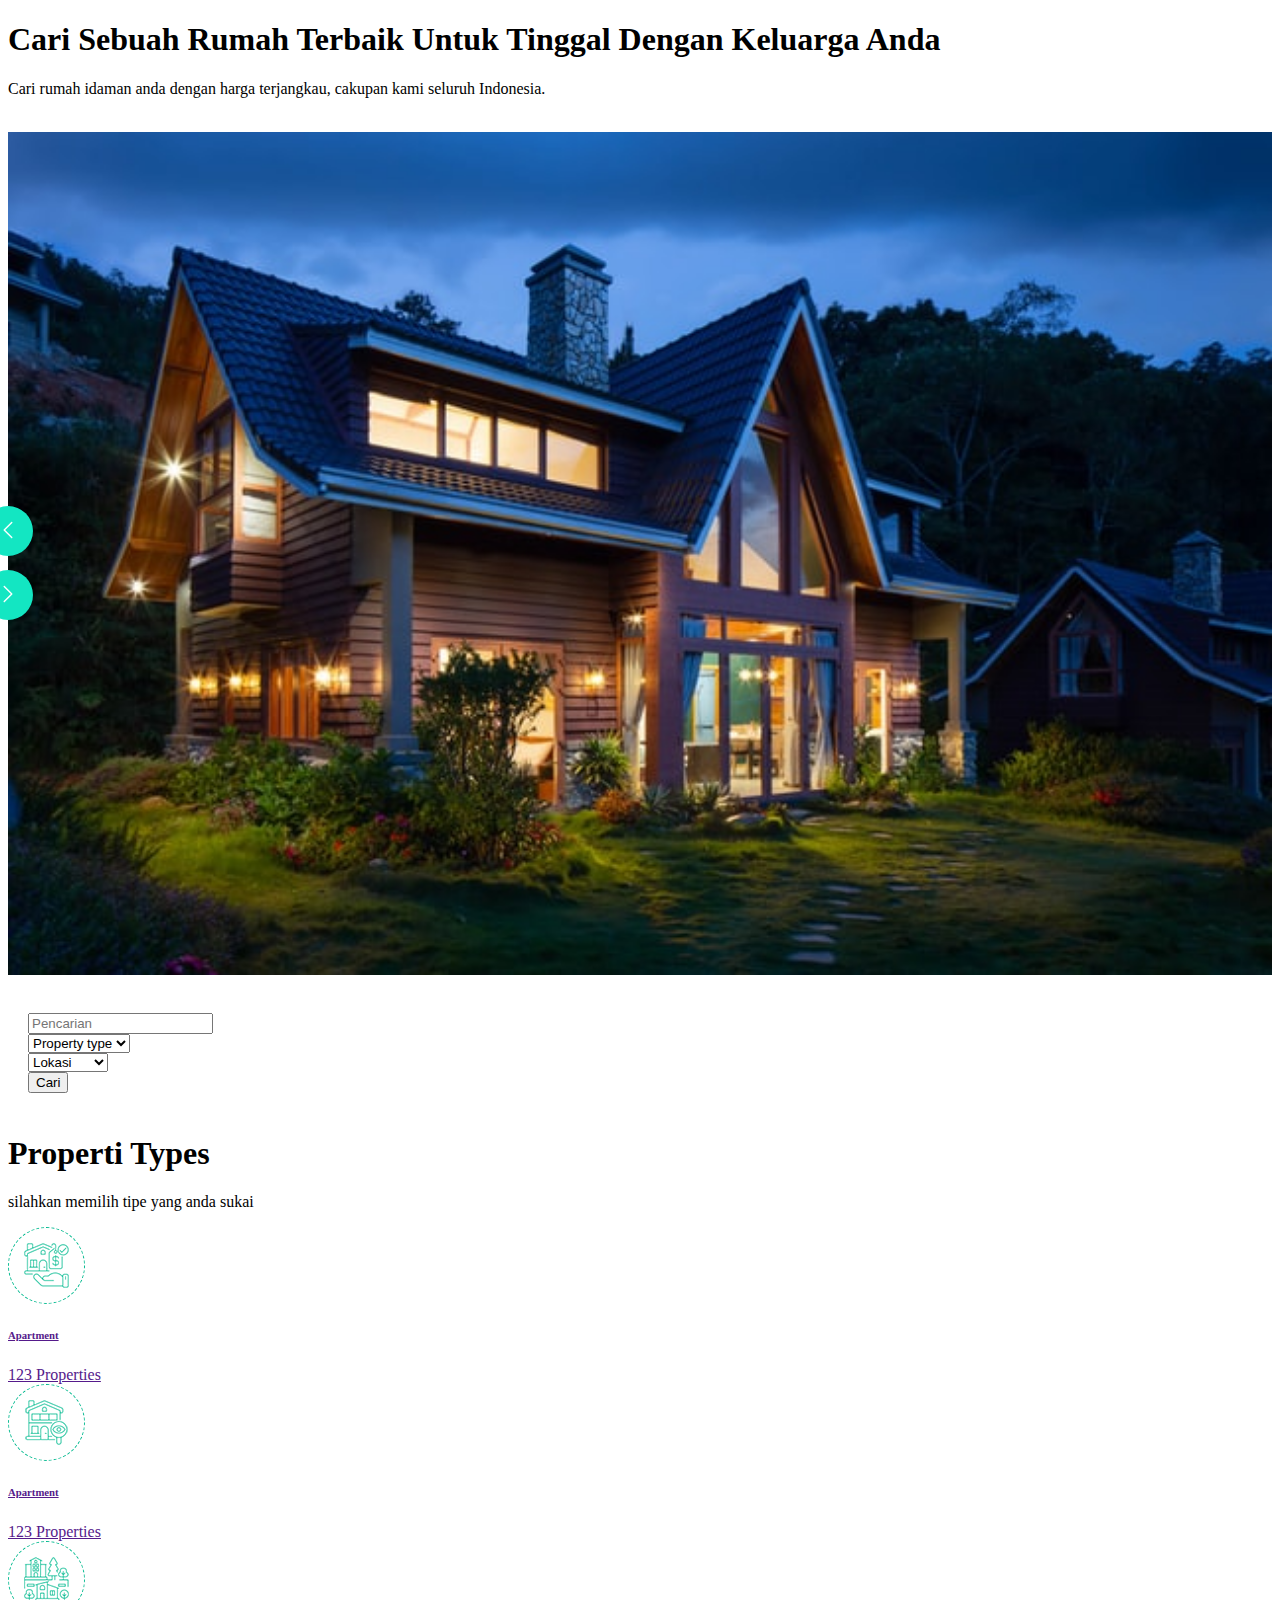
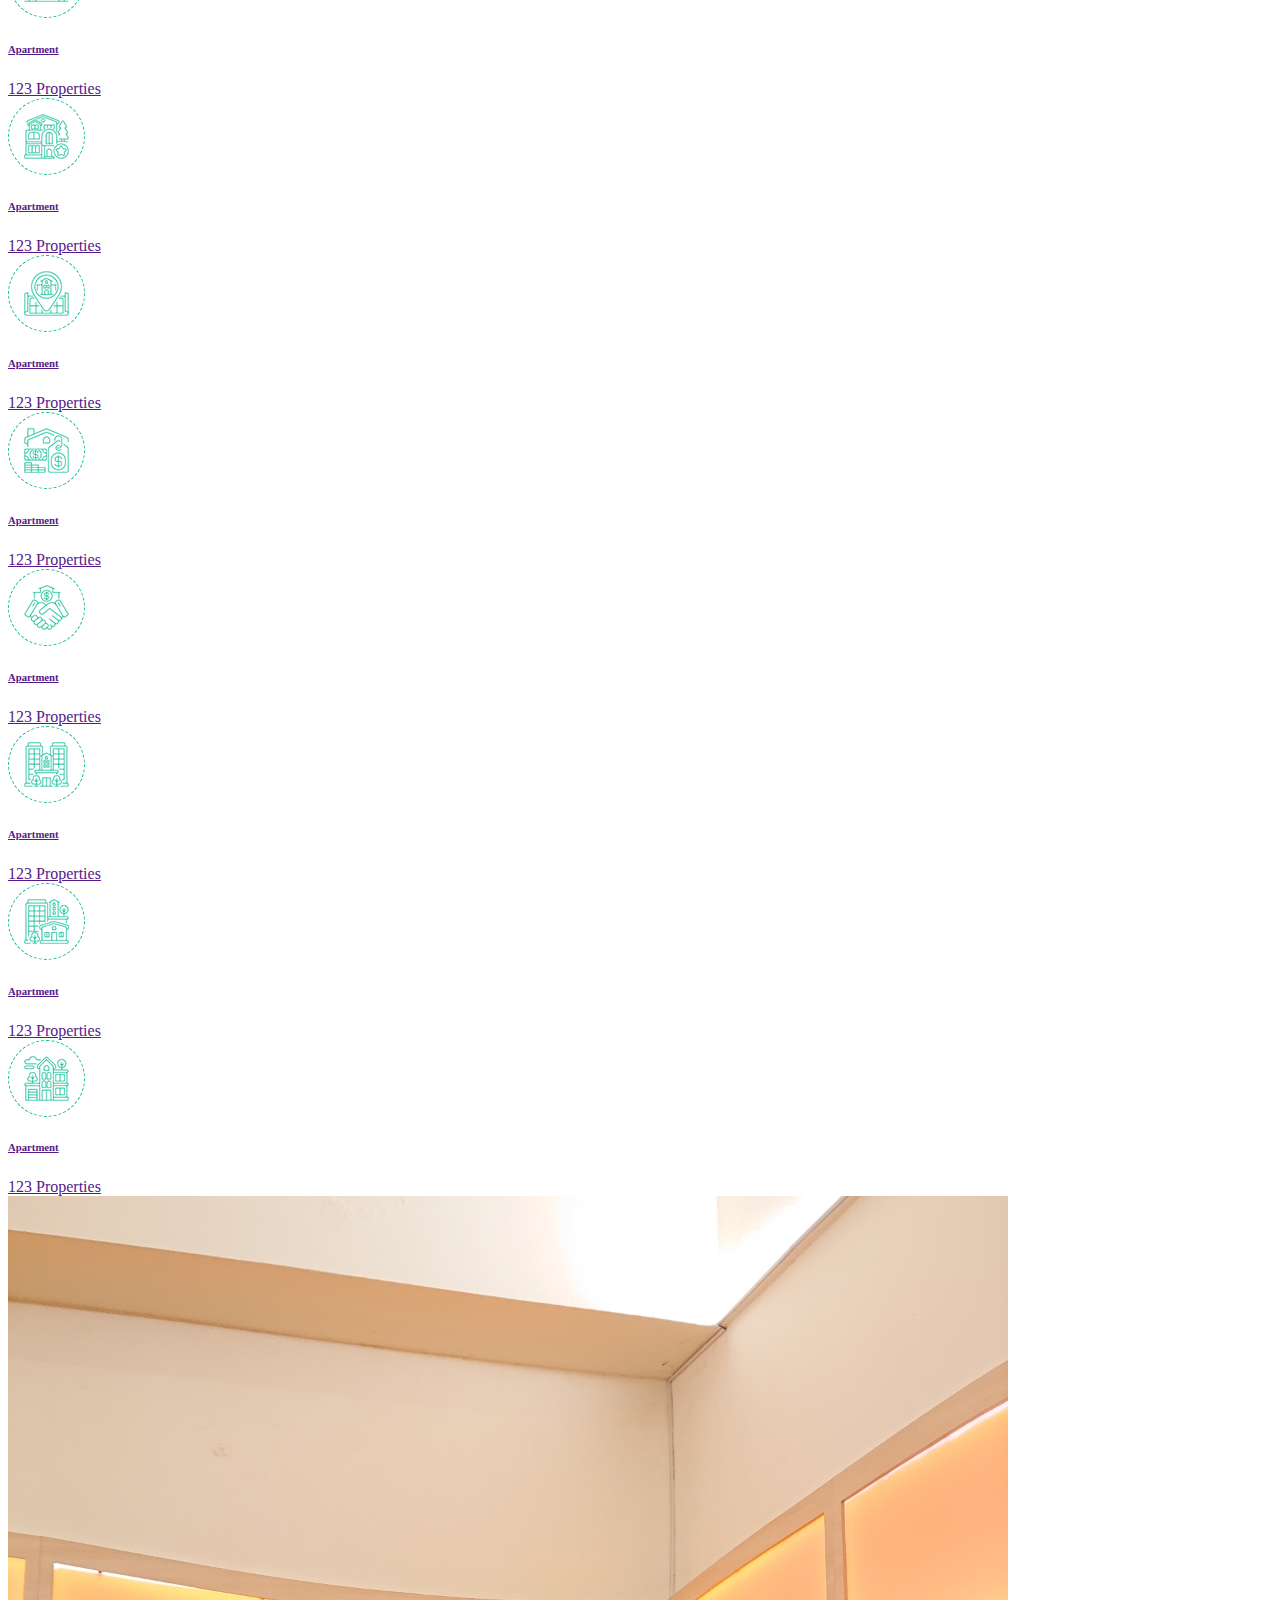
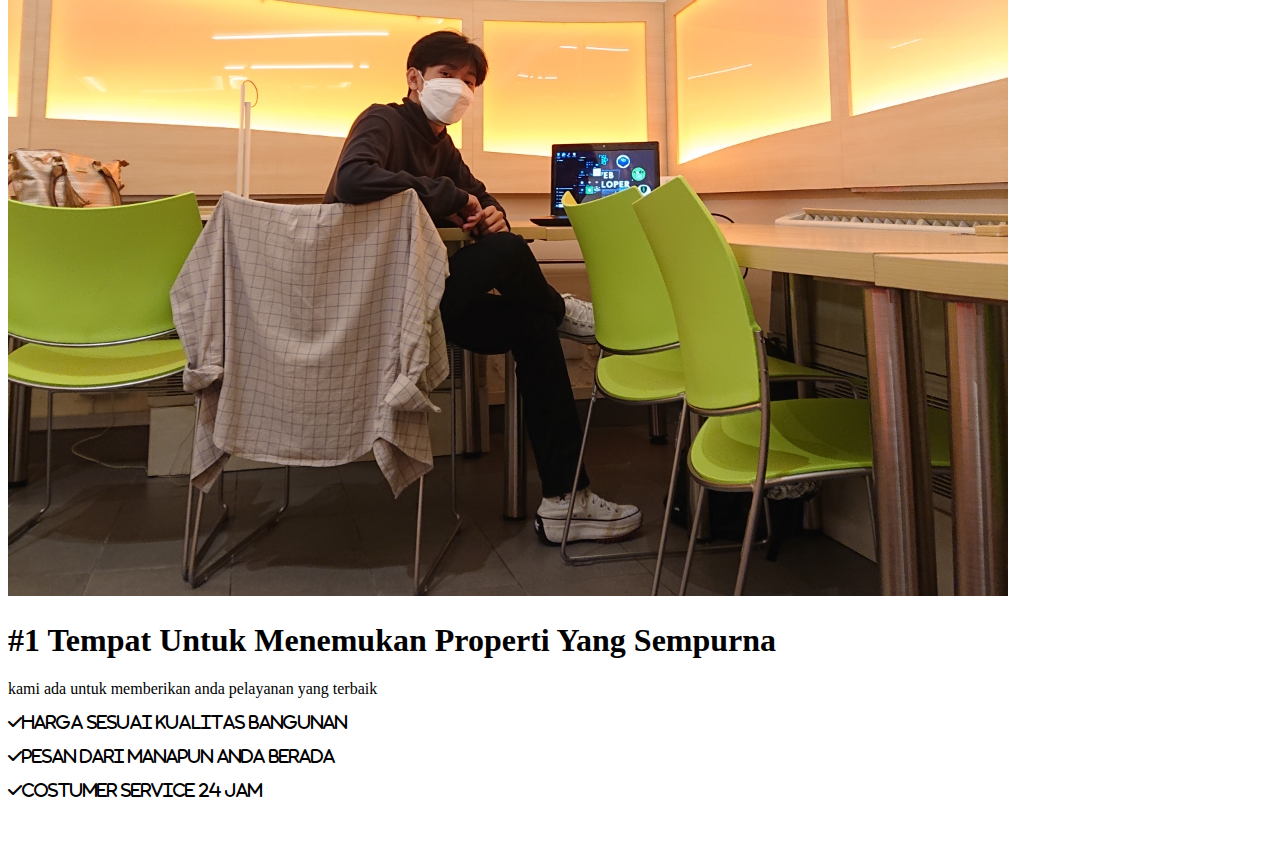
<file: index.html>
<!DOCTYPE html>
<html lang="en">
  <head>
    <meta charset="UTF-8" />
    <meta http-equiv="X-UA-Compatible" content="IE=edge" />
    <meta name="viewport" content="width=device-width, initial-scale=1.0" />
    <title>HOME</title>

    <!-- bootstrap 5 cdn -->
    <link href="https://cdn.jsdelivr.net/npm/bootstrap@5.0.2/dist/css/bootstrap.min.css" rel="stylesheet" integrity="sha384-EVSTQN3/azprG1Anm3QDgpJLIm9Nao0Yz1ztcQTwFspd3yD65VohhpuuCOmLASjC" crossorigin="anonymous" />

    <!-- google fonts -->
    <link rel="preconnect" href="https://fonts.googleapis.com" />
    <link rel="preconnect" href="https://fonts.gstatic.com" crossorigin />
    <link href="https://fonts.googleapis.com/css2?family=Heebo:wght@400;500;600&family=Inter:wght@100;700;800&display=swap" rel="stylesheet" />

    <!-- icon CDN -->
    <link rel="stylesheet" href="https://cdnjs.cloudflare.com/ajax/libs/font-awesome/6.1.2/css/all.min.css" />
    <link rel="stylesheet" href="https://cdn.jsdelivr.net/npm/bootstrap-icons@1.9.1/font/bootstrap-icons.css" />

    <!-- CSS FILE -->
    <link rel="stylesheet" href="webjualbangunan/style.css" />

    <!-- OWL CAROUSEL CDN -->
    <link rel="stylesheet" href="https://cdnjs.cloudflare.com/ajax/libs/OwlCarousel2/2.3.4/assets/owl.carousel.min.css" />
  </head>
  <body>
    <div class="container-xxx bg-white p-0">
      <!---------------------- navigation bar ---------------------------------->







      
      <!-- -------------------header section -------------------------------------->
      <div class="container-fluid header bg-white p-0">
        <div class="row g-0 align-items-center flex-column-reverse flex-md-row">
            <div class="col-md-6 p-5 mt-lg-5">
                <h1 class="display-5 animated fadeIn mb-4">Cari Sebuah <span class="text-primary">Rumah Terbaik</span> Untuk Tinggal Dengan Keluarga Anda</h1>
                <p class="animated fadeIn mb-4 pb-2">Cari rumah idaman anda dengan harga terjangkau, cakupan kami seluruh Indonesia.</p>
                <a href="" class="btn btn-primary py-3 px-5 me-3 animated fadeIn">Memulai</a>
            </div>
            <!-- carousel -->
            <div class="col-md-6 animated fadeIn">
                <div class="owl-carousel header-carousel " id="carousel">
                    <div class="owl-carousel-item">
                        <img class="img-fluid" src="webjualbangunan/imgberanda/h1.jpg" alt="gambar jualan 1">
                    </div>
                     <div class="owl-carousel-item">
                        <img class="img-fluid" src="webjualbangunan/imgberanda/h2.jpg" alt="isi ruangan rumah jualan1">
                    </div>
                </div>
            </div>
        </div>
        <!-- header End -->



        <!-- Search Sratr -->
        <div class="container-fluit bg-primary mn-5 wow fadeIn" style="padding: 20px">
          <div class="container">
            <div class="row g-2">
              <div class="col-md-10">
                <div class="row g-2">
                  <div class="col-md-4">

                    <!-- Input -->
                    <input type="text" class="form-control border-0 py-3" placeholder="Pencarian">
                  </div>

                  <div class="col-md-4">

                    <!--Select box  -->
                    <select class="form-select border-0 py-3">
                        <option selected>Property type</option>

                        <option value="1">Tipe 72</option>
                        <option value="1">Tipe 36</option>
                        <option value="1">Tipe 45</option>
                    </select>

                  </div>

                  <div class="col-md-4">

                    <!--Select box  -->
                    <select class="form-select border-0 py-3">
                        <option selected>Lokasi</option>

                        <option value="1">Makassar</option>
                        <option value="1">Pinrang</option>
                        <option value="1">Bantaeng</option>
                    </select>

                  </div>



                </div>
              </div>

              <!-- Button -->

              <div class="col-md-2">
                <button class="btn btn-dark border-0 w-100 py-3">Cari</button>
              </div>
            </div>
          </div>
        </div>

        <!-- ==========Kategori Pilihan======================== -->
        <div class="container-xxl py-5">
          <div class="container">
            <div class="text-center mx-auto mb-5 wow fadeIn" style="max-width: 600px">

              <h1 class="mb-3">Properti Types</h1>
              <p>silahkan memilih tipe yang anda sukai</p>

            </div>
            <!-- kategori mulai -->
            <div class="row g-4">

              <div class="col-lg-3 col-sm-6 wow fadeIn">
                <a href="" class="cat-item d-block bg-light text-center rounded p-3">
                  <div class="rounded p-4">
                    <div class="icon mb-3">
                      <!-- image -->
                      <img src="webjualbangunan/tipe penjualan/icon-villa.png" alt="" class="img-fluid">
                    </div>
                    <h6>Apartment</h6>
                    <span>123 Properties</span>
                  </div>
                </a>
              </div>

              <div class="col-lg-3 col-sm-6 wow fadeIn">
                <a href="" class="cat-item d-block bg-light text-center rounded p-3">
                  <div class="rounded p-4">
                    <div class="icon mb-3">
                      <!-- image -->
                      <img src="webjualbangunan/tipe penjualan/icon-search.png" alt="" class="img-fluid">
                    </div>
                    <h6>Apartment</h6>
                    <span>123 Properties</span>
                  </div>
                </a>
              </div>

              <div class="col-lg-3 col-sm-6 wow fadeIn">
                <a href="" class="cat-item d-block bg-light text-center rounded p-3">
                  <div class="rounded p-4">
                    <div class="icon mb-3">
                      <!-- image -->
                      <img src="webjualbangunan/tipe penjualan/icon-neighborhood.png" alt="" class="img-fluid">
                    </div>
                    <h6>Apartment</h6>
                    <span>123 Properties</span>
                  </div>
                </a>
              </div>

              <div class="col-lg-3 col-sm-6 wow fadeIn">
                <a href="" class="cat-item d-block bg-light text-center rounded p-3">
                  <div class="rounded p-4">
                    <div class="icon mb-3">
                      <!-- image -->
                      <img src="webjualbangunan/tipe penjualan/icon-luxury.png" alt="" class="img-fluid">
                    </div>
                    <h6>Apartment</h6>
                    <span>123 Properties</span>
                  </div>
                </a>
              </div>

              <div class="col-lg-3 col-sm-6 wow fadeIn">
                <a href="" class="cat-item d-block bg-light text-center rounded p-3">
                  <div class="rounded p-4">
                    <div class="icon mb-3">
                      <!-- image -->
                      <img src="webjualbangunan/tipe penjualan/icon-housing.png" alt="" class="img-fluid">
                    </div>
                    <h6>Apartment</h6>
                    <span>123 Properties</span>
                  </div>
                </a>
              </div>

              <div class="col-lg-3 col-sm-6 wow fadeIn">
                <a href="" class="cat-item d-block bg-light text-center rounded p-3">
                  <div class="rounded p-4">
                    <div class="icon mb-3">
                      <!-- image -->
                      <img src="webjualbangunan/tipe penjualan/icon-house.png" alt="" class="img-fluid">
                    </div>
                    <h6>Apartment</h6>
                    <span>123 Properties</span>
                  </div>
                </a>
              </div>

              <div class="col-lg-3 col-sm-6 wow fadeIn">
                <a href="" class="cat-item d-block bg-light text-center rounded p-3">
                  <div class="rounded p-4">
                    <div class="icon mb-3">
                      <!-- image -->
                      <img src="webjualbangunan/tipe penjualan/icon-deal.png" alt="" class="img-fluid">
                    </div>
                    <h6>Apartment</h6>
                    <span>123 Properties</span>
                  </div>
                </a>
              </div>

              <div class="col-lg-3 col-sm-6 wow fadeIn">
                <a href="" class="cat-item d-block bg-light text-center rounded p-3">
                  <div class="rounded p-4">
                    <div class="icon mb-3">
                      <!-- image -->
                      <img src="webjualbangunan/tipe penjualan/icon-condominium.png" alt="" class="img-fluid">
                    </div>
                    <h6>Apartment</h6>
                    <span>123 Properties</span>
                  </div>
                </a>
              </div>


              <div class="col-lg-3 col-sm-6 wow fadeIn">
                <a href="" class="cat-item d-block bg-light text-center rounded p-3">
                  <div class="rounded p-4">
                    <div class="icon mb-3">
                      <!-- image -->
                      <img src="webjualbangunan/tipe penjualan/icon-building.png" alt="" class="img-fluid">
                    </div>
                    <h6>Apartment</h6>
                    <span>123 Properties</span>
                  </div>
                </a>
              </div>


              <div class="col-lg-3 col-sm-6 wow fadeIn">
                <a href="" class="cat-item d-block bg-light text-center rounded p-3">
                  <div class="rounded p-4">
                    <div class="icon mb-3">
                      <!-- image -->
                      <img src="webjualbangunan/tipe penjualan/icon-apartment.png" alt="" class="img-fluid">
                    </div>
                    <h6>Apartment</h6>
                    <span>123 Properties</span>
                  </div>
                </a>
              </div>
              

            </div>

          </div>

        </div>

        <!-- ==============About Section=================== -->

        <div class="container-xxl py-5">
          <div class="container">
            <div class="row g-5 align-items-center">
              <div class="col-lg-6 wow fadeIn">
                <div class="about-img position-relativ overflow-hidden p-5 pe-0">
                  <img src="webjualbangunan/about/owner.jpeg" alt="" class="img-fluid w-100">
                </div>
              </div>

                <div class="col-lg-6 fadeIn">
                  <h1 class="mb-4">#1 Tempat Untuk Menemukan Properti Yang Sempurna</h1>
                  <p class="mb-4">kami ada untuk memberikan anda pelayanan yang terbaik</p>
                  <p><i class="fa fa-check text-primary me-3">Harga sesuai kualitas bangunan</i></p>
                  <p><i class="fa fa-check text-primary me-3">pesan dari manapun anda berada</i></p>
                  <p><i class="fa fa-check text-primary me-3">costumer service 24 jam</i></p>
                  <a href="" class="btn btn-primary py-3 px-5 mt-3">Lebih Tentang Perusahaan kami</a>
                </div>
              </div>
          </div>
        </div>


        <!-- ==============Daftar Property=============== -->


    </div>

    <!-- bootstrap JS -->
    <script src="https://cdn.jsdelivr.net/npm/bootstrap@5.0.2/dist/js/bootstrap.bundle.min.js" integrity="sha384-MrcW6ZMFYlzcLA8Nl+NtUVF0sA7MsXsP1UyJoMp4YLEuNSfAP+JcXn/tWtIaxVXM" crossorigin="anonymous"></script>
    <!-- jquery CDN -->
    <script src="https://cdnjs.cloudflare.com/ajax/libs/jquery/3.6.0/jquery.min.js"></script>
    <!-- owl carousal CDN -->
    <script src="https://cdnjs.cloudflare.com/ajax/libs/OwlCarousel2/2.3.4/owl.carousel.min.js"></script>
    <!-- JS FILE -->
    <script src="webjualbangunan/main.js"></script>
  </body>
</html>
</file>
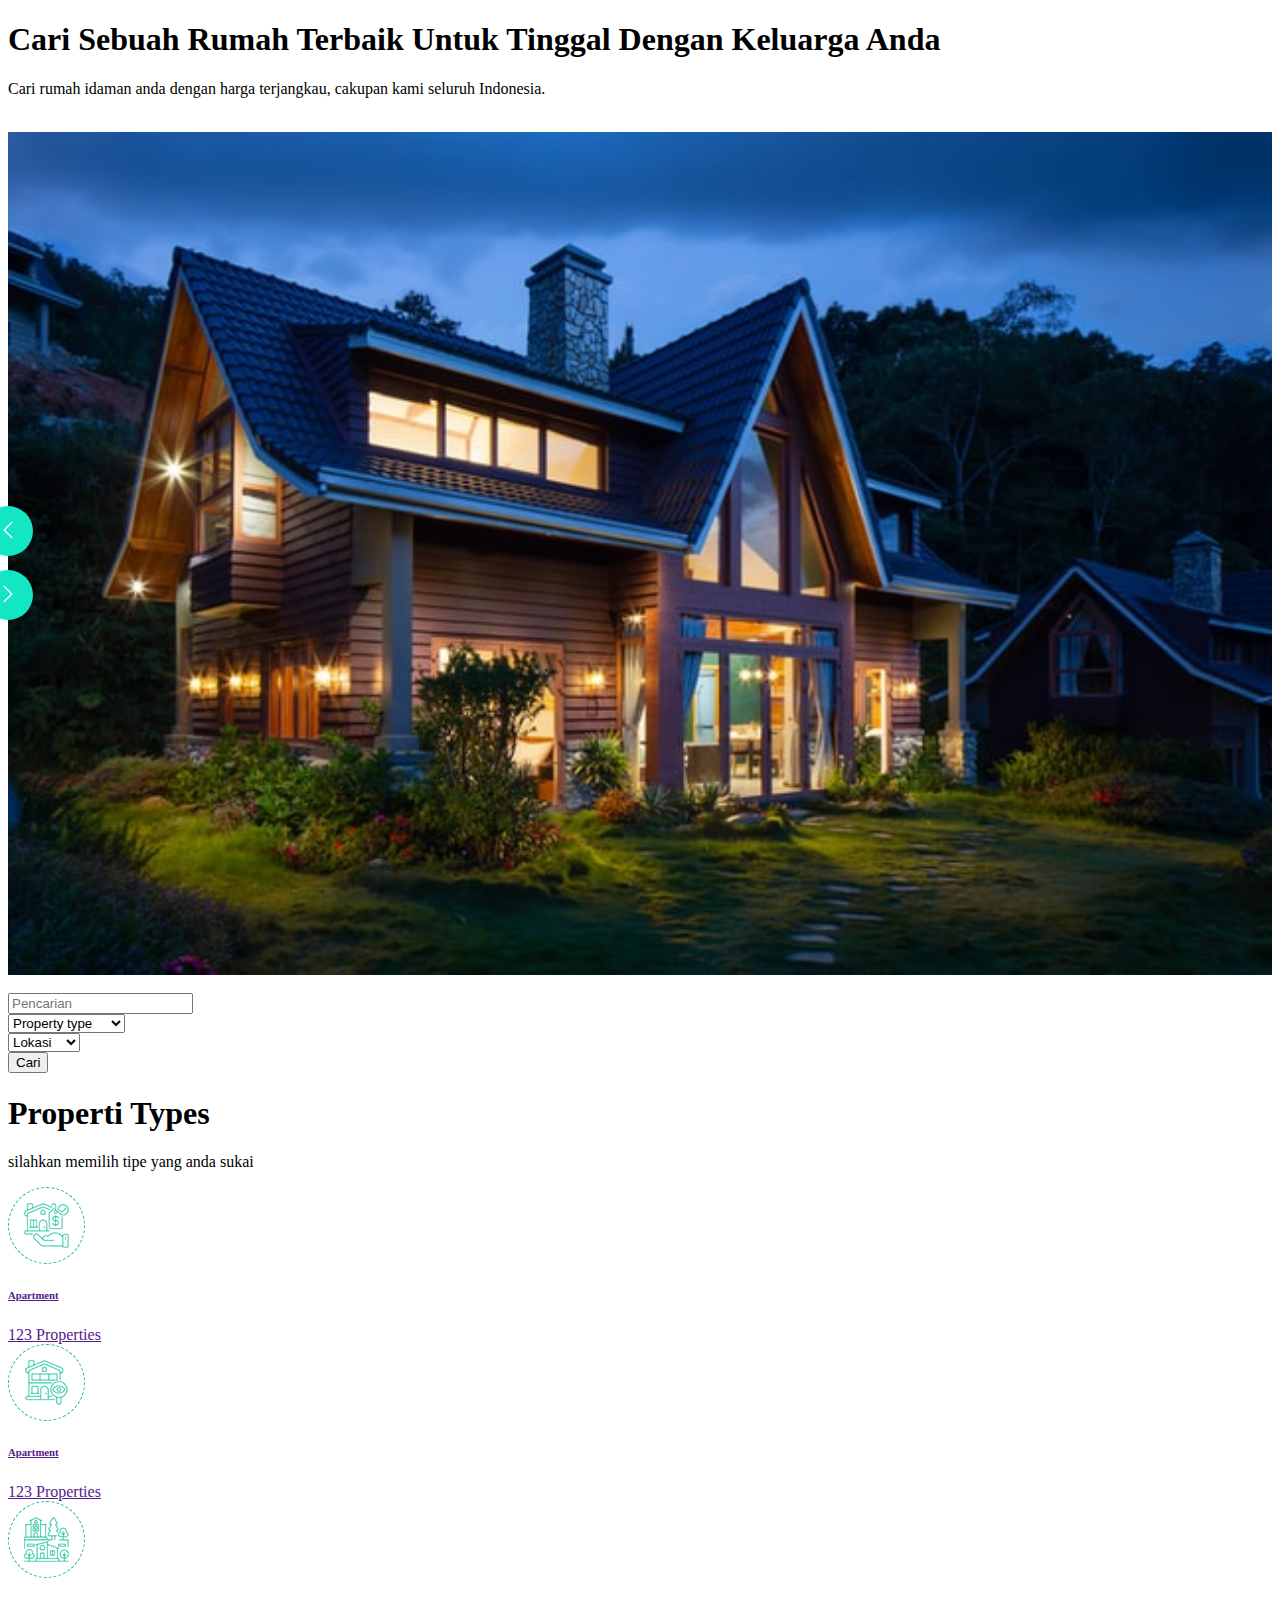
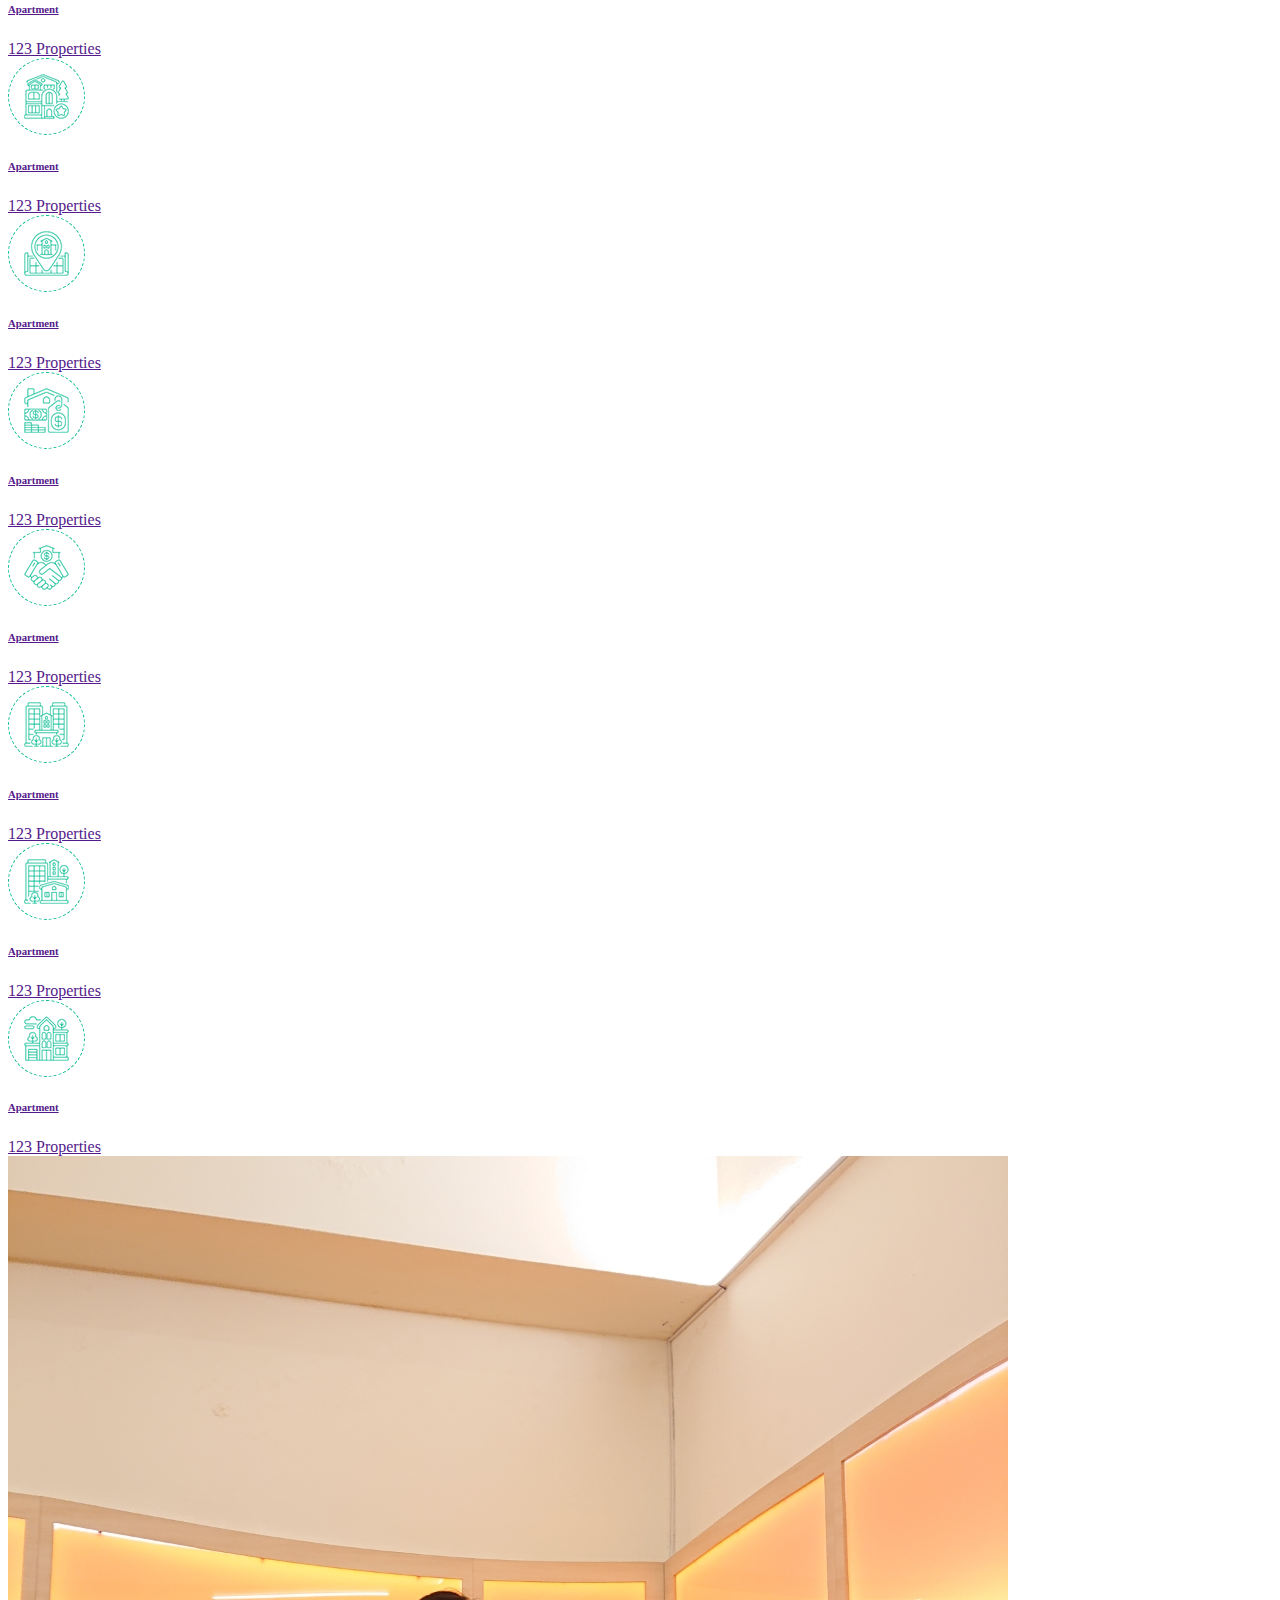
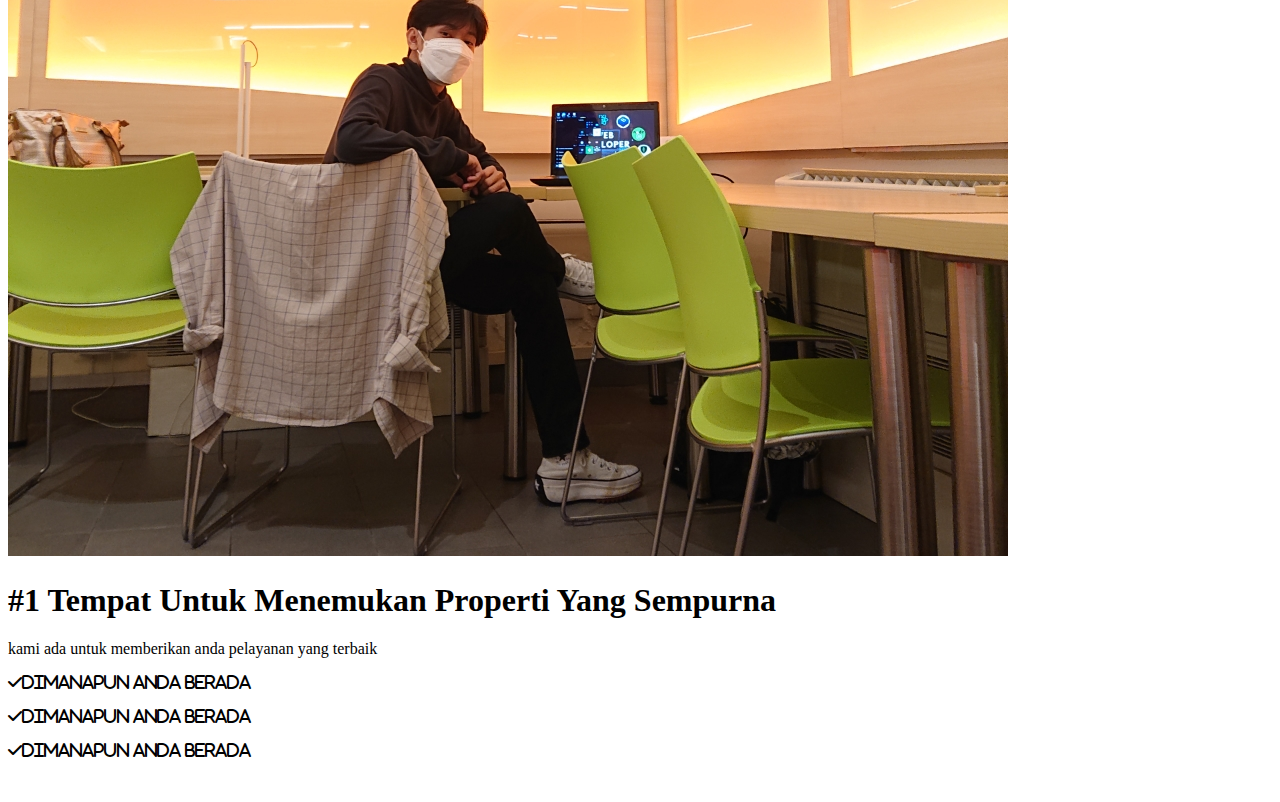
<file: webjualbangunan/index.html>
<!DOCTYPE html>
<html lang="en">
  <head>
    <meta charset="UTF-8" />
    <meta http-equiv="X-UA-Compatible" content="IE=edge" />
    <meta name="viewport" content="width=device-width, initial-scale=1.0" />
    <title>HOME</title>

    <!-- bootstrap 5 cdn -->
    <link href="https://cdn.jsdelivr.net/npm/bootstrap@5.0.2/dist/css/bootstrap.min.css" rel="stylesheet" integrity="sha384-EVSTQN3/azprG1Anm3QDgpJLIm9Nao0Yz1ztcQTwFspd3yD65VohhpuuCOmLASjC" crossorigin="anonymous" />

    <!-- google fonts -->
    <link rel="preconnect" href="https://fonts.googleapis.com" />
    <link rel="preconnect" href="https://fonts.gstatic.com" crossorigin />
    <link href="https://fonts.googleapis.com/css2?family=Heebo:wght@400;500;600&family=Inter:wght@100;700;800&display=swap" rel="stylesheet" />

    <!-- icon CDN -->
    <link rel="stylesheet" href="https://cdnjs.cloudflare.com/ajax/libs/font-awesome/6.1.2/css/all.min.css" />
    <link rel="stylesheet" href="https://cdn.jsdelivr.net/npm/bootstrap-icons@1.9.1/font/bootstrap-icons.css" />

    <!-- CSS FILE -->
    <link rel="stylesheet" href="style.css" />

    <!-- OWL CAROUSEL CDN -->
    <link rel="stylesheet" href="https://cdnjs.cloudflare.com/ajax/libs/OwlCarousel2/2.3.4/assets/owl.carousel.min.css" />
  </head>
  <body>
    <div class="container-xxx bg-white p-0">
      <!---------------------- navigation bar ---------------------------------->







      
      <!-- -------------------header section -------------------------------------->
      <div class="container-fluid header bg-white p-0">
        <div class="row g-0 align-items-center flex-column-reverse flex-md-row">
            <div class="col-md-6 p-5 mt-lg-5">
                <h1 class="display-5 animated fadeIn mb-4">Cari Sebuah <span class="text-primary">Rumah Terbaik</span> Untuk Tinggal Dengan Keluarga Anda</h1>
                <p class="animated fadeIn mb-4 pb-2">Cari rumah idaman anda dengan harga terjangkau, cakupan kami seluruh Indonesia.</p>
                <a href="" class="btn btn-primary py-3 px-5 me-3 animated fadeIn">Memulai</a>
            </div>
            <!-- carousel -->
            <div class="col-md-6 animated fadeIn">
                <div class="owl-carousel header-carousel " id="carousel">
                    <div class="owl-carousel-item">
                        <img class="img-fluid" src="imgberanda/h1.jpg" alt="gambar jualan 1">
                    </div>
                     <div class="owl-carousel-item">
                        <img class="img-fluid" src="imgberanda/h2.jpg" alt="isi ruangan rumah jualan1">
                    </div>
                </div>
            </div>
        </div>
        <!-- header End -->



        <!-- Search Sratr -->
        <div class="container-fluit bg-primary mn-5 wow fadeIn" style="padding: 35 px">
          <div class="container">
            <div class="row g-2">
              <div class="col-md-10">
                <div class="row g-2">
                  <div class="col-md-4">

                    <!-- Input -->
                    <input type="text" class="form-control border-0 py-3" placeholder="Pencarian">
                  </div>

                  <div class="col-md-4">

                    <!--Select box  -->
                    <select class="form-select border-0 py-3">
                        <option selected>Property type</option>

                        <option value="1">Property Type 1</option>
                        <option value="1">Property Type 2</option>
                        <option value="1">Property Type 3</option>
                    </select>

                  </div>

                  <div class="col-md-4">

                    <!--Select box  -->
                    <select class="form-select border-0 py-3">
                        <option selected>Lokasi</option>

                        <option value="1">Lokasi 1</option>
                        <option value="1">Lokasi 2</option>
                        <option value="1">Lokasi 3</option>
                    </select>

                  </div>



                </div>
              </div>

              <!-- Button -->

              <div class="col-md-2">
                <button class="btn btn-dark border-0 w-100 py-3">Cari</button>
              </div>
            </div>
          </div>
        </div>

        <!-- ==========Kategori Pilihan======================== -->
        <div class="container-xxl py-5">
          <div class="container">
            <div class="text-center mx-auto mb-5 wow fadeIn" style="max-width: 600px">

              <h1 class="mb-3">Properti Types</h1>
              <p>silahkan memilih tipe yang anda sukai</p>

            </div>
            <!-- kategori mulai -->
            <div class="row g-4">

              <div class="col-lg-3 col-sm-6 wow fadeIn">
                <a href="" class="cat-item d-block bg-light text-center rounded p-3">
                  <div class="rounded p-4">
                    <div class="icon mb-3">
                      <!-- image -->
                      <img src="tipe penjualan/icon-villa.png" alt="" class="img-fluid">
                    </div>
                    <h6>Apartment</h6>
                    <span>123 Properties</span>
                  </div>
                </a>
              </div>

              <div class="col-lg-3 col-sm-6 wow fadeIn">
                <a href="" class="cat-item d-block bg-light text-center rounded p-3">
                  <div class="rounded p-4">
                    <div class="icon mb-3">
                      <!-- image -->
                      <img src="tipe penjualan/icon-search.png" alt="" class="img-fluid">
                    </div>
                    <h6>Apartment</h6>
                    <span>123 Properties</span>
                  </div>
                </a>
              </div>

              <div class="col-lg-3 col-sm-6 wow fadeIn">
                <a href="" class="cat-item d-block bg-light text-center rounded p-3">
                  <div class="rounded p-4">
                    <div class="icon mb-3">
                      <!-- image -->
                      <img src="tipe penjualan/icon-neighborhood.png" alt="" class="img-fluid">
                    </div>
                    <h6>Apartment</h6>
                    <span>123 Properties</span>
                  </div>
                </a>
              </div>

              <div class="col-lg-3 col-sm-6 wow fadeIn">
                <a href="" class="cat-item d-block bg-light text-center rounded p-3">
                  <div class="rounded p-4">
                    <div class="icon mb-3">
                      <!-- image -->
                      <img src="tipe penjualan/icon-luxury.png" alt="" class="img-fluid">
                    </div>
                    <h6>Apartment</h6>
                    <span>123 Properties</span>
                  </div>
                </a>
              </div>

              <div class="col-lg-3 col-sm-6 wow fadeIn">
                <a href="" class="cat-item d-block bg-light text-center rounded p-3">
                  <div class="rounded p-4">
                    <div class="icon mb-3">
                      <!-- image -->
                      <img src="tipe penjualan/icon-housing.png" alt="" class="img-fluid">
                    </div>
                    <h6>Apartment</h6>
                    <span>123 Properties</span>
                  </div>
                </a>
              </div>

              <div class="col-lg-3 col-sm-6 wow fadeIn">
                <a href="" class="cat-item d-block bg-light text-center rounded p-3">
                  <div class="rounded p-4">
                    <div class="icon mb-3">
                      <!-- image -->
                      <img src="tipe penjualan/icon-house.png" alt="" class="img-fluid">
                    </div>
                    <h6>Apartment</h6>
                    <span>123 Properties</span>
                  </div>
                </a>
              </div>

              <div class="col-lg-3 col-sm-6 wow fadeIn">
                <a href="" class="cat-item d-block bg-light text-center rounded p-3">
                  <div class="rounded p-4">
                    <div class="icon mb-3">
                      <!-- image -->
                      <img src="tipe penjualan/icon-deal.png" alt="" class="img-fluid">
                    </div>
                    <h6>Apartment</h6>
                    <span>123 Properties</span>
                  </div>
                </a>
              </div>

              <div class="col-lg-3 col-sm-6 wow fadeIn">
                <a href="" class="cat-item d-block bg-light text-center rounded p-3">
                  <div class="rounded p-4">
                    <div class="icon mb-3">
                      <!-- image -->
                      <img src="tipe penjualan/icon-condominium.png" alt="" class="img-fluid">
                    </div>
                    <h6>Apartment</h6>
                    <span>123 Properties</span>
                  </div>
                </a>
              </div>


              <div class="col-lg-3 col-sm-6 wow fadeIn">
                <a href="" class="cat-item d-block bg-light text-center rounded p-3">
                  <div class="rounded p-4">
                    <div class="icon mb-3">
                      <!-- image -->
                      <img src="tipe penjualan/icon-building.png" alt="" class="img-fluid">
                    </div>
                    <h6>Apartment</h6>
                    <span>123 Properties</span>
                  </div>
                </a>
              </div>


              <div class="col-lg-3 col-sm-6 wow fadeIn">
                <a href="" class="cat-item d-block bg-light text-center rounded p-3">
                  <div class="rounded p-4">
                    <div class="icon mb-3">
                      <!-- image -->
                      <img src="tipe penjualan/icon-apartment.png" alt="" class="img-fluid">
                    </div>
                    <h6>Apartment</h6>
                    <span>123 Properties</span>
                  </div>
                </a>
              </div>
              

            </div>

          </div>

        </div>

        <!-- ==============About Section=================== -->

        <div class="container-xxl py-5">
          <div class="container">
            <div class="row g-5 align-items-center">
              <div class="col-lg-6 wow fadeIn">
                <div class="about-img position-relativ overflow-hidden p-5 pe-0">
                  <img src="about/owner.jpeg" alt="" class="img-fluid w-100">
                </div>
              </div>

                <div class="col-lg-6 fadeIn">
                  <h1 class="mb-4">#1 Tempat Untuk Menemukan Properti Yang Sempurna</h1>
                  <p class="mb-4">kami ada untuk memberikan anda pelayanan yang terbaik</p>
                  <p><i class="fa fa-check text-primary me-3">dimanapun anda berada</i></p>
                  <p><i class="fa fa-check text-primary me-3">dimanapun anda berada</i></p>
                  <p><i class="fa fa-check text-primary me-3">dimanapun anda berada</i></p>
                  <a href="" class="btn btn-primary py-3 px-5 mt-3">Lebih Tentang Perusahaan kami</a>
                </div>
              </div>
          </div>
        </div>


        <!-- ==============Daftar Property=============== -->


    </div>

    <!-- bootstrap JS -->
    <script src="https://cdn.jsdelivr.net/npm/bootstrap@5.0.2/dist/js/bootstrap.bundle.min.js" integrity="sha384-MrcW6ZMFYlzcLA8Nl+NtUVF0sA7MsXsP1UyJoMp4YLEuNSfAP+JcXn/tWtIaxVXM" crossorigin="anonymous"></script>
    <!-- jquery CDN -->
    <script src="https://cdnjs.cloudflare.com/ajax/libs/jquery/3.6.0/jquery.min.js"></script>
    <!-- owl carousal CDN -->
    <script src="https://cdnjs.cloudflare.com/ajax/libs/OwlCarousel2/2.3.4/owl.carousel.min.js"></script>
    <!-- JS FILE -->
    <script src="main.js"></script>
  </body>
</html>
</file>
<file: webjualbangunan/style.css>
:root{
    --primary: #00B98E;
    --secondary: #ff6922;
    --light: #Effdf5;
    --dark: #0e2e50;
}
body {
    background-color: #fff;
}
.btn {
    transition: 0.5s;

}
.btn.btn-primary,
.btn.btn-secondary
{
    color:#ffffff
}

.header-carousel .owl-nav{
    position: absolute;
    top: 50%;
    left: -25px;
    transform: translateY(-50%);
    display: flex;
    flex-direction: column;
   
}
#carousel.header-carousel .owl-nav .owl-prev,
#carousel.header-carousel .owl-nav .owl-next{
    margin: 7px 0;
    width: 50px;
    height: 50px;
    display: flex;
    align-items: center;
    justify-content: center;
    color: #ffffff;
    background-color: rgb(19, 230, 194);
    border-radius: 40px;
    font-size: 20px;
    transition: 0.5s;
   
    
}

.icon{
    padding: 15px;
    display: inline-flex;
    align-items: center;
    justify-content: center;
    background: #ffffff !important;
    border-radius: 50px;
    border: 1px dashed var(--primary) !important;
}
</file>
